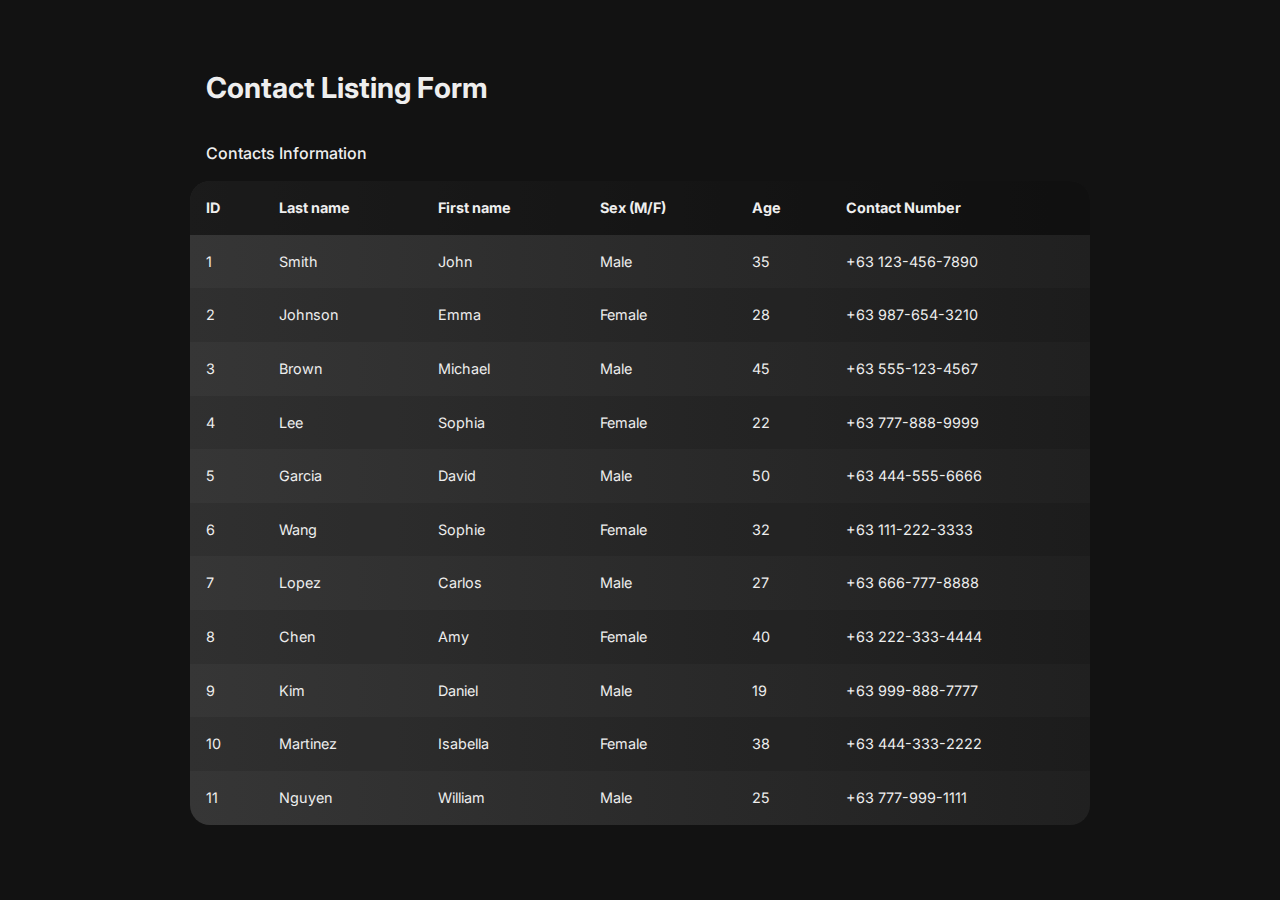
<file: activity/activity-03/index.html>
<!DOCTYPE html>
<html lang="en">
  <head>
    <meta charset="UTF-8" />
    <meta name="viewport" content="width=device-width, initial-scale=1.0" />
    <title>Contact Tracing</title>
    <!-- CSS -->
    <link rel="stylesheet" href="./styles/style.css" />
    <!-- JS -->
    <script src="./main.js" defer></script>
    <!-- Google Font -->
    <link rel="preconnect" href="https://fonts.googleapis.com" />
    <link rel="preconnect" href="https://fonts.gstatic.com" crossorigin />
    <link
      href="https://fonts.googleapis.com/css2?family=Inter:wght@100;200;300;400;500;600;700;800;900&display=swap"
      rel="stylesheet"
    />
  </head>
  <body>
    <main>
      <div class="wrapper">
        <h1 class="title">Contact Listing Form</h1>
        <table class="table">
          <caption class="table__caption">
            Contacts Information
          </caption>
          <thead class="table__head">
            <tr class="table__row">
              <th class="table__header">ID</th>
              <th class="table__header">Last name</th>
              <th class="table__header">First name</th>
              <th class="table__header">Sex (M/F)</th>
              <th class="table__header">Age</th>
              <th class="table__header">Contact Number</th>
            </tr>
          </thead>

          <tbody class="table__body">
            <tr class="table__row">
              <td class="table__data" data-cell="id">1</td>
              <td class="table__data" data-cell="last name">Smith</td>
              <td class="table__data" data-cell="first name">John</td>
              <td class="table__data" data-cell="sex">Male</td>
              <td class="table__data" data-cell="age">35</td>
              <td class="table__data" data-cell="contact number">
                +63 123-456-7890
              </td>
            </tr>
            <tr class="table__row">
              <td class="table__data" data-cell="id">2</td>
              <td class="table__data" data-cell="last name">Johnson</td>
              <td class="table__data" data-cell="first name">Emma</td>
              <td class="table__data" data-cell="sex">Female</td>
              <td class="table__data" data-cell="age">28</td>
              <td class="table__data" data-cell="contact number">
                +63 987-654-3210
              </td>
            </tr>
            <tr class="table__row">
              <td class="table__data" data-cell="id">3</td>
              <td class="table__data" data-cell="last name">Brown</td>
              <td class="table__data" data-cell="first name">Michael</td>
              <td class="table__data" data-cell="sex">Male</td>
              <td class="table__data" data-cell="age">45</td>
              <td class="table__data" data-cell="contact number">
                +63 555-123-4567
              </td>
            </tr>
            <tr class="table__row">
              <td class="table__data" data-cell="id">4</td>
              <td class="table__data" data-cell="last name">Lee</td>
              <td class="table__data" data-cell="first name">Sophia</td>
              <td class="table__data" data-cell="sex">Female</td>
              <td class="table__data" data-cell="age">22</td>
              <td class="table__data" data-cell="contact number">
                +63 777-888-9999
              </td>
            </tr>
            <tr class="table__row">
              <td class="table__data" data-cell="id">5</td>
              <td class="table__data" data-cell="last name">Garcia</td>
              <td class="table__data" data-cell="first name">David</td>
              <td class="table__data" data-cell="sex">Male</td>
              <td class="table__data" data-cell="age">50</td>
              <td class="table__data" data-cell="contact number">
                +63 444-555-6666
              </td>
            </tr>
            <tr class="table__row">
              <td class="table__data" data-cell="id">6</td>
              <td class="table__data" data-cell="last name">Wang</td>
              <td class="table__data" data-cell="first name">Sophie</td>
              <td class="table__data" data-cell="sex">Female</td>
              <td class="table__data" data-cell="age">32</td>
              <td class="table__data" data-cell="contact number">
                +63 111-222-3333
              </td>
            </tr>
            <tr class="table__row">
              <td class="table__data" data-cell="id">7</td>
              <td class="table__data" data-cell="last name">Lopez</td>
              <td class="table__data" data-cell="first name">Carlos</td>
              <td class="table__data" data-cell="sex">Male</td>
              <td class="table__data" data-cell="age">27</td>
              <td class="table__data" data-cell="contact number">
                +63 666-777-8888
              </td>
            </tr>
            <tr class="table__row">
              <td class="table__data" data-cell="id">8</td>
              <td class="table__data" data-cell="last name">Chen</td>
              <td class="table__data" data-cell="first name">Amy</td>
              <td class="table__data" data-cell="sex">Female</td>
              <td class="table__data" data-cell="age">40</td>
              <td class="table__data" data-cell="contact number">
                +63 222-333-4444
              </td>
            </tr>
            <tr class="table__row">
              <td class="table__data" data-cell="id">9</td>
              <td class="table__data" data-cell="last name">Kim</td>
              <td class="table__data" data-cell="first name">Daniel</td>
              <td class="table__data" data-cell="sex">Male</td>
              <td class="table__data" data-cell="age">19</td>
              <td class="table__data" data-cell="contact number">
                +63 999-888-7777
              </td>
            </tr>
            <tr class="table__row">
              <td class="table__data" data-cell="id">10</td>
              <td class="table__data" data-cell="last name">Martinez</td>
              <td class="table__data" data-cell="first name">Isabella</td>
              <td class="table__data" data-cell="sex">Female</td>
              <td class="table__data" data-cell="age">38</td>
              <td class="table__data" data-cell="contact number">
                +63 444-333-2222
              </td>
            </tr>
            <tr class="table__row">
              <td class="table__data" data-cell="id">11</td>
              <td class="table__data" data-cell="last name">Nguyen</td>
              <td class="table__data" data-cell="first name">William</td>
              <td class="table__data" data-cell="sex">Male</td>
              <td class="table__data" data-cell="age">25</td>
              <td class="table__data" data-cell="contact number">
                +63 777-999-1111
              </td>
            </tr>
          </tbody>
        </table>
      </div>
    </main>
  </body>
</html>
</file>
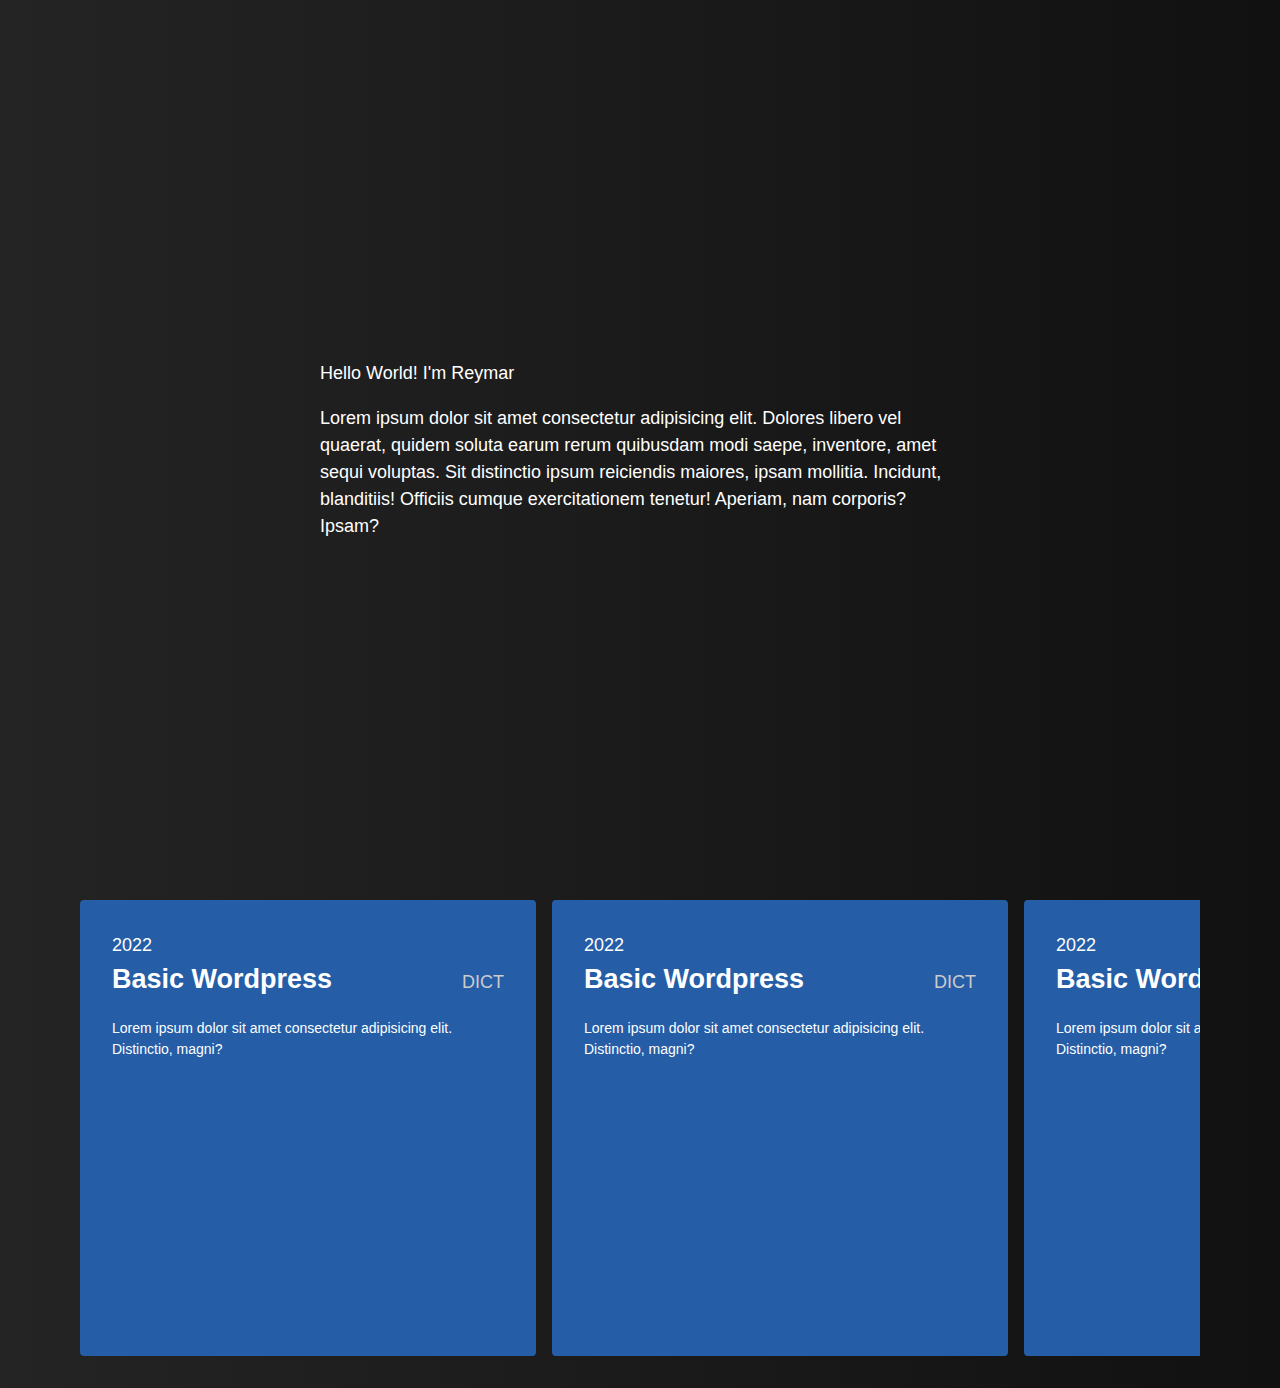
<file: case-study/resume-03/index.html>
<!DOCTYPE html>
<html lang="en">
  <head>
    <meta charset="UTF-8" />
    <meta name="viewport" content="width=device-width, initial-scale=1.0" />
    <title>Resume</title>
    <link rel="stylesheet" href="./style.css" />
  </head>
  <body>
    <div class="main-grid">
      <main>
        <div class="intro">
          <div class="intro__text">
            <p>Hello World! I'm Reymar</p>
            <p>
              Lorem ipsum dolor sit amet consectetur adipisicing elit. Dolores
              libero vel quaerat, quidem soluta earum rerum quibusdam modi
              saepe, inventore, amet sequi voluptas. Sit distinctio ipsum
              reiciendis maiores, ipsam mollitia. Incidunt, blanditiis! Officiis
              cumque exercitationem tenetur! Aperiam, nam corporis? Ipsam?
            </p>
          </div>
        </div>

        <div class="certification">
          <div class="card">
            <p class="card__date">2022</p>
            <div class="card__info">
              <h2 class="card__title">Basic Wordpress</h2>
              <span class="card__organization">DICT</span>
            </div>
            <p class="card__description">
              Lorem ipsum dolor sit amet consectetur adipisicing elit.
              Distinctio, magni?
            </p>
          </div>
          <div class="card">
            <p class="card__date">2022</p>
            <div class="card__info">
              <h2 class="card__title">Basic Wordpress</h2>
              <span class="card__organization">DICT</span>
            </div>
            <p class="card__description">
              Lorem ipsum dolor sit amet consectetur adipisicing elit.
              Distinctio, magni?
            </p>
          </div>
          <div class="card">
            <p class="card__date">2022</p>
            <div class="card__info">
              <h2 class="card__title">Basic Wordpress</h2>
              <span class="card__organization">DICT</span>
            </div>
            <p class="card__description">
              Lorem ipsum dolor sit amet consectetur adipisicing elit.
              Distinctio, magni?
            </p>
          </div>
          <div class="card">
            <p class="card__date">2022</p>
            <div class="card__info">
              <h2 class="card__title">Basic Wordpress</h2>
              <span class="card__organization">DICT</span>
            </div>
            <p class="card__description">
              Lorem ipsum dolor sit amet consectetur adipisicing elit.
              Distinctio, magni?
            </p>
          </div>
        </div>
      </main>
      <!-- <nav></nav> -->
    </div>
  </body>
</html>
</file>
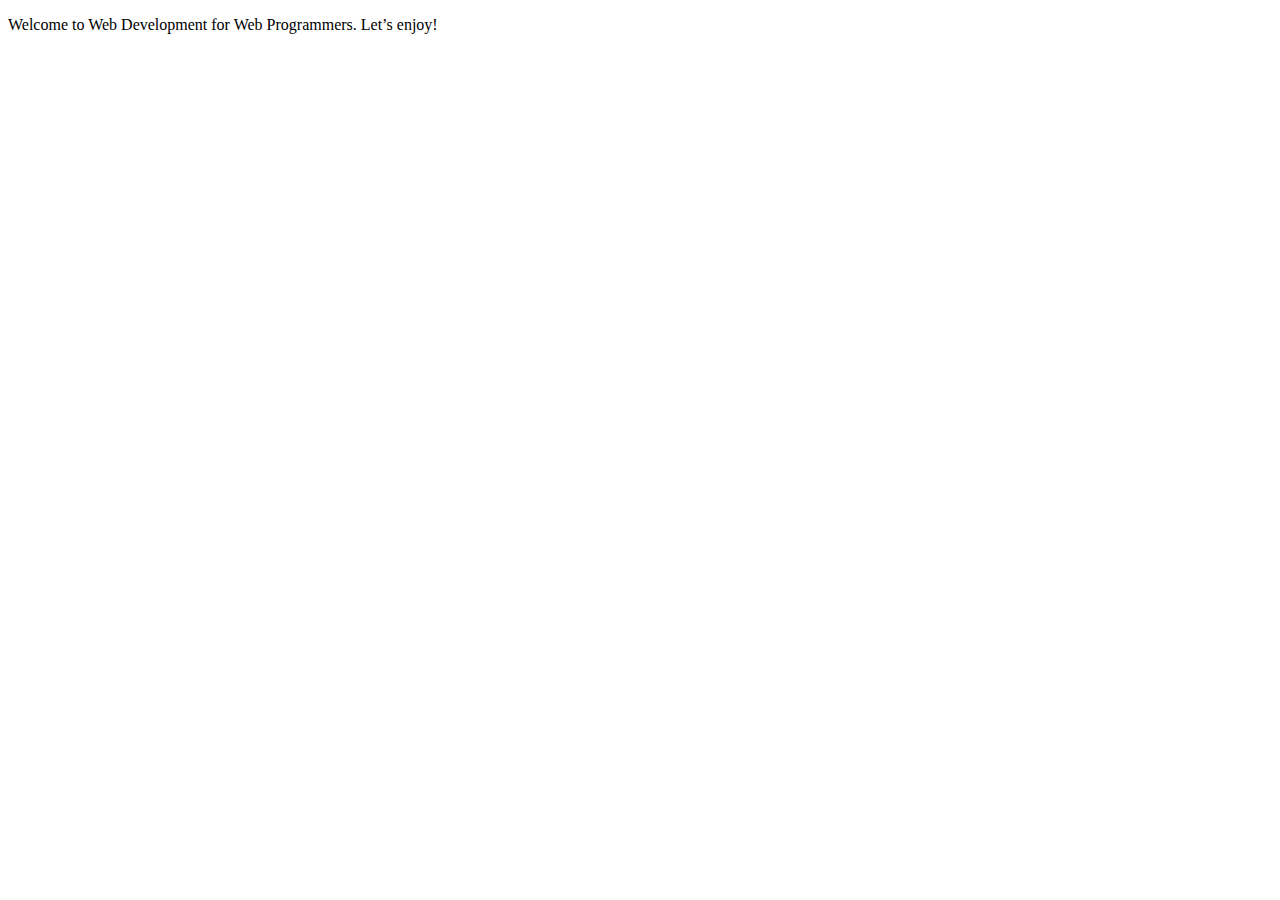
<file: activity/activity-01/mirante_reymar_act1.html>
<!DOCTYPE html>
<html>
  <head>
    <title>My First Webpage</title>
    <meta charset="UTF-8" />
    <meta name="author" content="AuthorName" />
    <meta name="keywords" content="HTML, CSS, JavaScript" />
  </head>
  <body>
    <p>Welcome to Web Development for Web Programmers. Let’s enjoy!</p>
  </body>
</html>
</file>
<file: activity/activity-03/styles/style.css>
:root {
  --clr-light: #eee;
  --clr-gradient: linear-gradient(to right, rgb(54, 54, 54), rgb(32, 32, 32));

  --ff-primary: 'Inter', sans-serif, system-ui;

  --fs-1: 0.9rem;
  --fs-2: 1rem;
  --fs-3: 2rem;
}

*,
*::before,
*::after {
  box-sizing: border-box;
  margin: 0;
  padding: 0;
}

html {
  color-scheme: dark;
}

body {
  color: var(--clr-light);
  font-size: var(--fs-1);
  font-family: var(--ff-primary);
  line-height: 1.5;
  padding: 50px 0;
}

.wrapper {
  width: min(900px, 100% - 3rem);
  margin-inline: auto;
  border-radius: 20px;
}

.table {
  width: 100%;
  border-collapse: collapse;
  background: var(--clr-gradient);
  border-radius: 20px;
}

.title,
.table__caption,
.table__header,
.table__data {
  padding: 1rem;
}

.table__caption,
.table__header {
  text-align: left;
}

.table__caption {
  font-size: var(--fs-2);
  font-weight: 500;
}

.table__data {
  font-size: var(--fs-1);
}

.table__header {
  background: hsla(0, 0%, 0%, 0.5);
}

.table__header:first-child {
  border-top-left-radius: 20px;
}

.table__header:last-child {
  border-top-right-radius: 20px;
}

.table__row {
  transition-duration: .5s;
}

.table__row:nth-child(2n) {
  background: hsl(0 0% 0% / 0.1);
}

.table__row:nth-child(1n):hover {
  background: hsl(0 0% 0% / 0.2);
}

@media (max-width: 650px) {
  .table__header {
    display: none;
  }

  .table__data {
    display: grid;
    grid-template-columns: 15ch auto;
    gap: 1rem;
    padding: .5rem 1rem;
  }

  .table__data:first-child {
    padding-top: 2rem;
  }

  .table__data:last-child {
    padding-bottom: 2rem;
  }

  .table__data::before {
    content: attr(data-cell)":";
    text-transform: capitalize;
    font-weight: 700;
  }

}
</file>
<file: case-study/resume-03/style.css>
/* Custom Properties */
:root {
  --clr-neutral-100: hsla(0, 0%, 100%, 1);
  --clr-primary: ;
  --clr-accent: hsl(0, 0%, 60%), 1;
  --clr-secondary: ;
  --clr-dark: hsla(0, 0%, 0%, 1);

  --ff-base: 'Inter', sans-serif;

  --fw-light: 300;
  --fw-regular: 400;
  --fw-medium: 500;
  --fw-semi-bold: 600;
  --fw-bold: 700;

  --fs-200: 0.875rem;
  --fs-300: 1rem;
  --fs-400: 1.125rem;
  --fs-500: 1.375rem;
  --fs-600: 1.75rem;
  --fs-700: 3.25rem;
}

/* Basic Styles */

*,
*::before,
*::after {
  box-sizing: border-box;
}

img {
  max-width: 100%;
  display: block;
}

html {
  color-scheme: dark;
}

body {
  margin: 0;
  background: linear-gradient(to right, rgb(36, 36, 36), rgb(17, 17, 17));
  color: var(--clr-neutral-100);
  font-family: var(--ff-base);
  font-size: var(--fs-400);
  font-weight: var(--fw-regular);
  line-height: 1.5;
  overflow: hidden;
}

.visually-hidden {
  clip: rect(0 0 0 0);
  clip-path: inset(50%);
  height: 1px;
  overflow: hidden;
  position: absolute;
  white-space: nowrap;
  width: 1px;
}

/* ============= */

.main-grid {
  display: grid;
  /* grid-template-columns: 15rem 1fr; */
  grid-auto-flow: dense;
  align-items: center;
  min-height: 100vh;
}

main {
  grid-column: 2;
  width: calc(100vw - 10rem);
}

nav {
  grid-column: 1;
}

.intro {
  min-height: 100vh;
  display: grid;
  place-items: center;
}

.intro__text {
  width: 50vw;
}














.certification {
  display: grid;
  grid-auto-flow: column;
  gap: 1rem;
  overflow-x: auto;
  padding-bottom: 2rem;
}

.certification::-webkit-scrollbar {
  height: 0.75rem;
}

.certification::-webkit-scrollbar-track {
  background: white;
  border-radius: 100vw;
}

.certification::-webkit-scrollbar-thumb {
  background: blue;
  border-radius: 100vw;
}


.card {
  width: 28.5rem;
  height: 28.5rem;
  border-radius: 0.25rem;
  padding: 2rem;
  background: #255da7;
}

.card * {
  margin: 0;
}

.card__info {
  display: flex;
  justify-content: space-between;
  align-items: baseline;
  margin-bottom: 1em;
}

.card__description {
  font-size: var(--fs-200);
}

.card__organization {
  color: #ccc;
}
</file>
